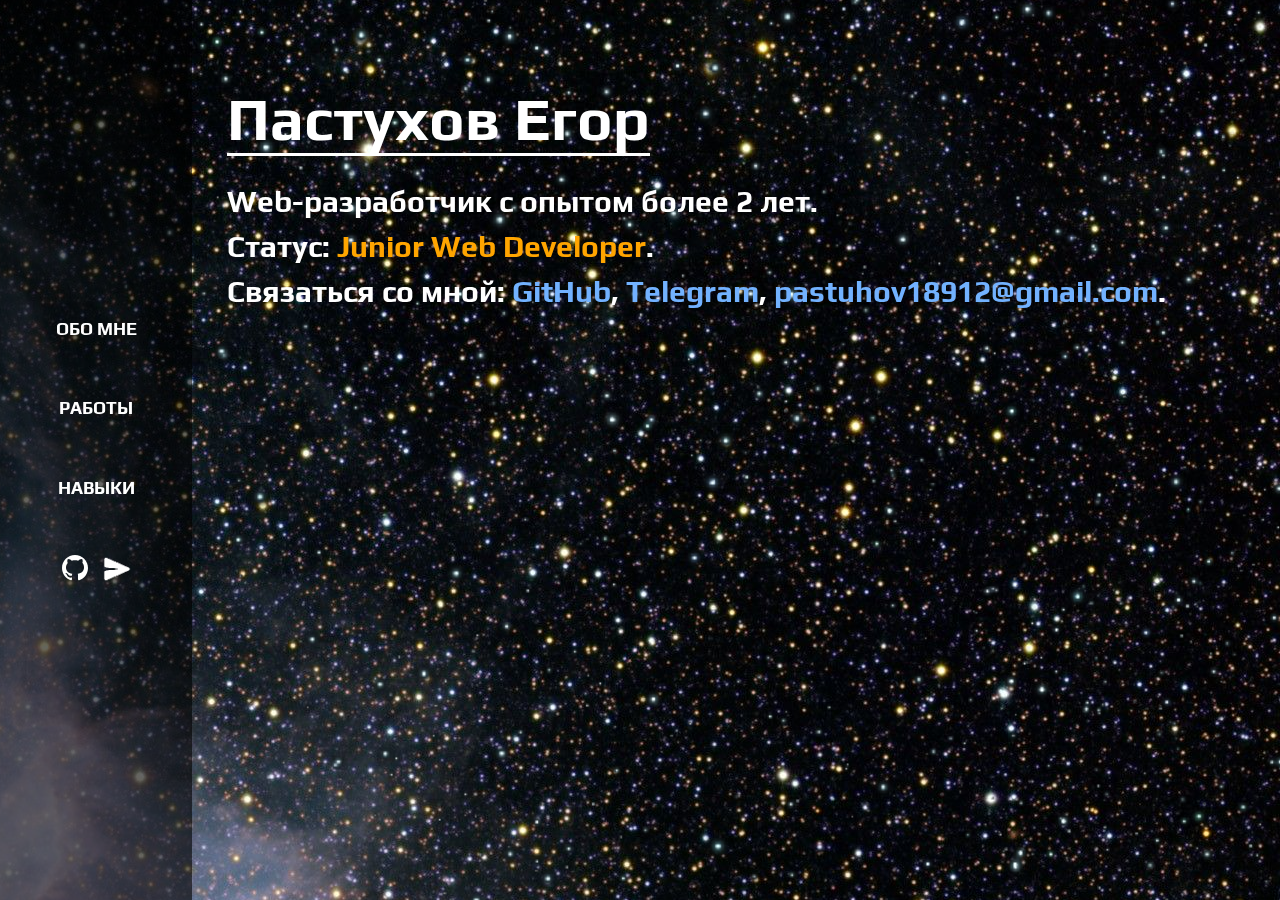
<file: index.html>
<!DOCTYPE html>
<html lang="en">
<head>
  <meta charset="UTF-8">
  <meta http-equiv="X-UA-Compatible" content="IE=edge">
  <meta name="viewport" content="width=device-width, initial-scale=1.0">
  <meta name='freelancehunt' content='b6a412f695c9c83'>
  <link rel="shortcut icon" href="favicon.ico" type="image/x-icon">
  <link rel="stylesheet" type="text/css" href="css/reset.css">
  <link rel="stylesheet" type="text/css" href="css/index.css">
  <link rel="stylesheet" type="text/css" href="css/menubar.css">
  <title>Обо мне</title>
</head>
<body>
  <div class="wrapper">
    <section class="menubar">
      <div class="menubar__body">
        <div class="menubar__title">
          <span>Обо мне</span>
        </div>
        <div class="menubar__burger">
          <span></span>
        </div>
        <div class="menubar__menu">
          <ul class="menubar__list">
            <li class="menubar__item"><a href="" class="menubar__button">обо мне</a></li>
            <li class="menubar__item"><a href="projects.html" class="menubar__button">работы</a></li>
            <li class="menubar__item"><a href="skills.html" class="menubar__button">навыки</a></li>
            <li class="menubar__item">
              <ul class="item__inner">
                <li class="inner-item"><a href="https://github.com/Yegor-own"><img src="img/github.svg" alt=""></a></li>
                <li class="inner-item"><a href="https://t.me/yegor_past"><img src="img/telegramw.png" width="30px" alt=""></a></li>
              </ul>
            </li>
          </ul>
        </div>
      
      </div>
    </section>
    <section class="parallax">
      <div class="parallax__body">
        <div class="parallax__images images-parallax">
          <div class="images-parallax__item">
            <div class="images-parallax__space"></div>
          </div>
          <div class="images-parallax__item">
            <div class="images-parallax__stars"></div>
          </div>
        </div>
      </div>
    </section>
    <section class="content">
      <div class="content__container _container">
        <h2 class="content__title"><span>Пастухов Егор</span></h2>
        <div class="content__text">
          <p>Web-разработчик с опытом более 2 лет.</p>
          <p>Статус: <span class="content__status">Junior Web Developer</span>.</p>
          <p>Связаться со мной: <a href="https://github.com/Yegor-own">GitHub</a>, <a href="https://t.me/yegor_past">Telegram</a>, <span class="content__email">pastuhov18912@gmail.com</span>.</p>
        </div>
      </div>
    </section>
  </div>
  <script src="https://code.jquery.com/jquery-3.6.0.min.js"></script>
  <script src="js/index.js" charset="utf-8"></script>
  <script src="js/menubar.js"></script>
</body>
</html>
</file>
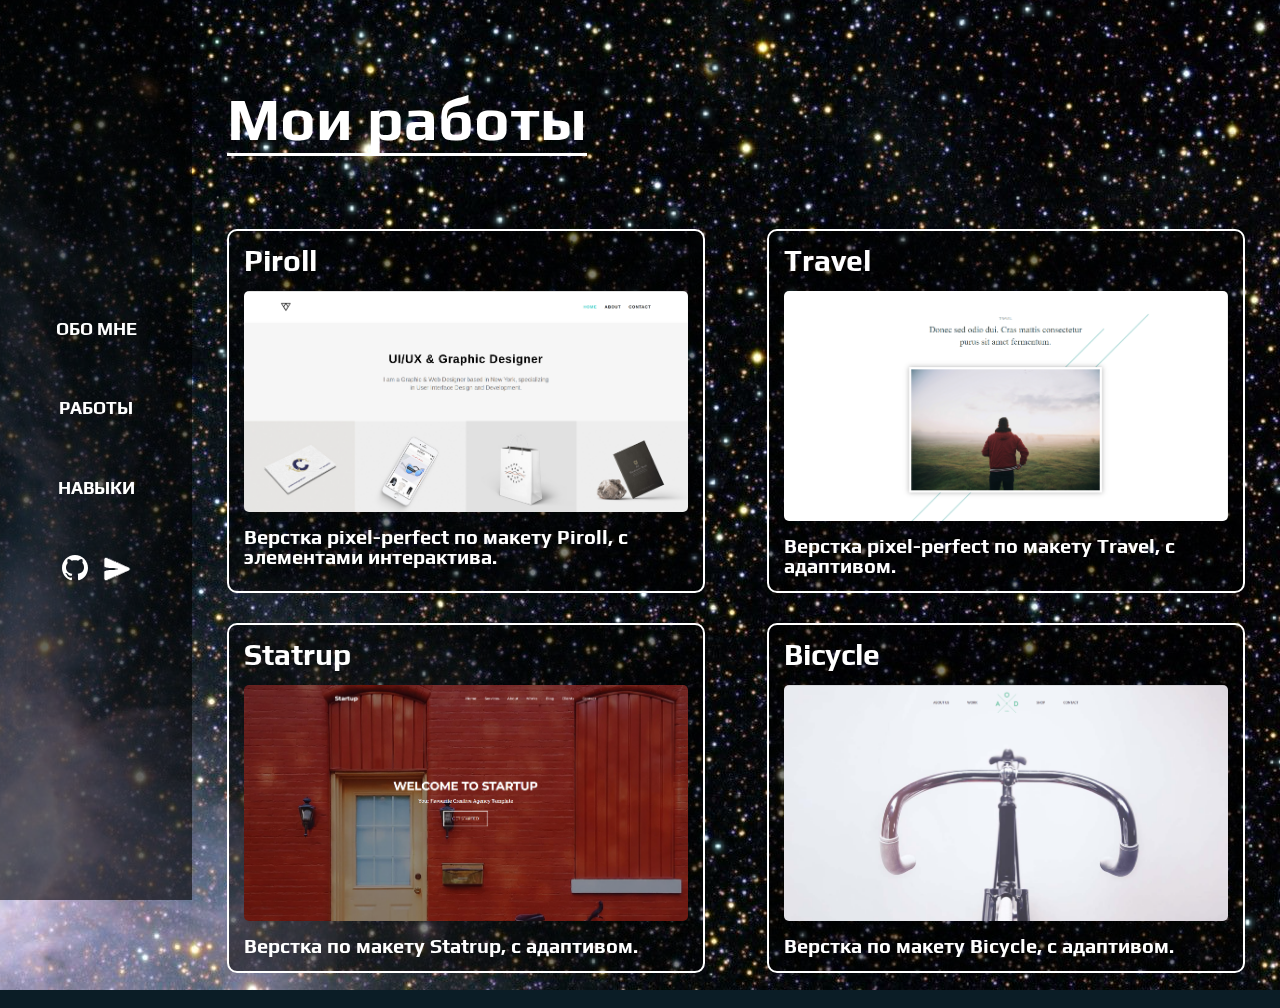
<file: projects.html>
<!DOCTYPE html>
<html lang="en">
<head>
  <meta charset="UTF-8">
  <meta http-equiv="X-UA-Compatible" content="IE=edge">
  <meta name="viewport" content="width=device-width, initial-scale=1.0">
  <link rel="shortcut icon" href="favicon.ico" type="image/x-icon">
	<link rel="stylesheet" type="text/css" href="css/reset.css">
  <link rel="stylesheet" type="text/css" href="css/index.css">
	<link rel="stylesheet" type="text/css" href="css/menubar.css">
	<link rel="stylesheet" type="text/css" href="css/projects.css">
  <title>Работы</title>
</head>
<body>
	<div class="wrapper">
		<section class="menubar">
			<div class="menubar__body">
        <div class="menubar__title">
          <span>Работы</span>
        </div>
        <div class="menubar__burger">
          <span></span>
        </div>
        <div class="menubar__menu">
          <ul class="menubar__list">
            <li class="menubar__item"><a href="index.html" class="menubar__button">обо мне</a></li>
            <li class="menubar__item"><a href="" class="menubar__button">работы</a></li>
            <li class="menubar__item"><a href="skills.html" class="menubar__button">навыки</a></li>
            <li class="menubar__item">
              <ul class="item__inner">
                <li class="inner-item"><a href="https://github.com/Yegor-own"><img src="img/github.svg" alt=""></a></li>
                <li class="inner-item"><a href="https://t.me/yegor_past"><img src="img/telegramw.png" width="30px" alt=""></a></li>
              </ul>
            </li>
          </ul>
        </div>
      </div>
		</section>
		<section class="parallax">
			<div class="parallax__body">
				<div class="parallax__images images-parallax">
					<div class="images-parallax__item">
						<div class="images-parallax__space"></div>
					</div>
					<div class="images-parallax__item">
						<div class="images-parallax__stars"></div>
					</div>
				</div>
			</div>
		</section>
		<section class="content">
			<div class="content__container _container">
				<h2 class="content__title"><span>Мои работы</span></h2>
				<div class="content__cards">
					<a class="content__card" href="https://yegor-own.github.io/portfolio-piroll/">
						<div class="card__title">Piroll</div>
						<img src="./img/piroll.png" class="card__img">
						<div class="card__text">Верстка pixel-perfect по макету Piroll, с элементами интерактива.</div>
					</a>
					<a class="content__card" href="https://yegor-own.github.io/travel">
						<div class="card__title">Travel</div>
						<img src="./img/travel.png" class="card__img">
						<div class="card__text">Верстка pixel-perfect по макету Travel, с адаптивом.</div>
					</a>
					<a class="content__card" href="https://yegor-own.github.io/startup">
						<div class="card__title">Statrup</div>
						<img src="./img/startup.png" class="card__img">
						<div class="card__text">Верстка по макету Statrup, с адаптивом.</div>
					</a>
					<a class="content__card" href="https://yegor-own.github.io/bicycle">
						<div class="card__title">Bicycle</div>
						<img src="./img/Bicycle.png" class="card__img">
						<div class="card__text">Верстка по макету Bicycle, с адаптивом.</div>
					</a>
				</div>
			</div>
		</section>
	</div>
  <script src="https://code.jquery.com/jquery-3.6.0.min.js"></script>
  <script src="js/index.js" charset="utf-8"></script>
  <script src="js/menubar.js"></script>
</body>
</html>
</file>
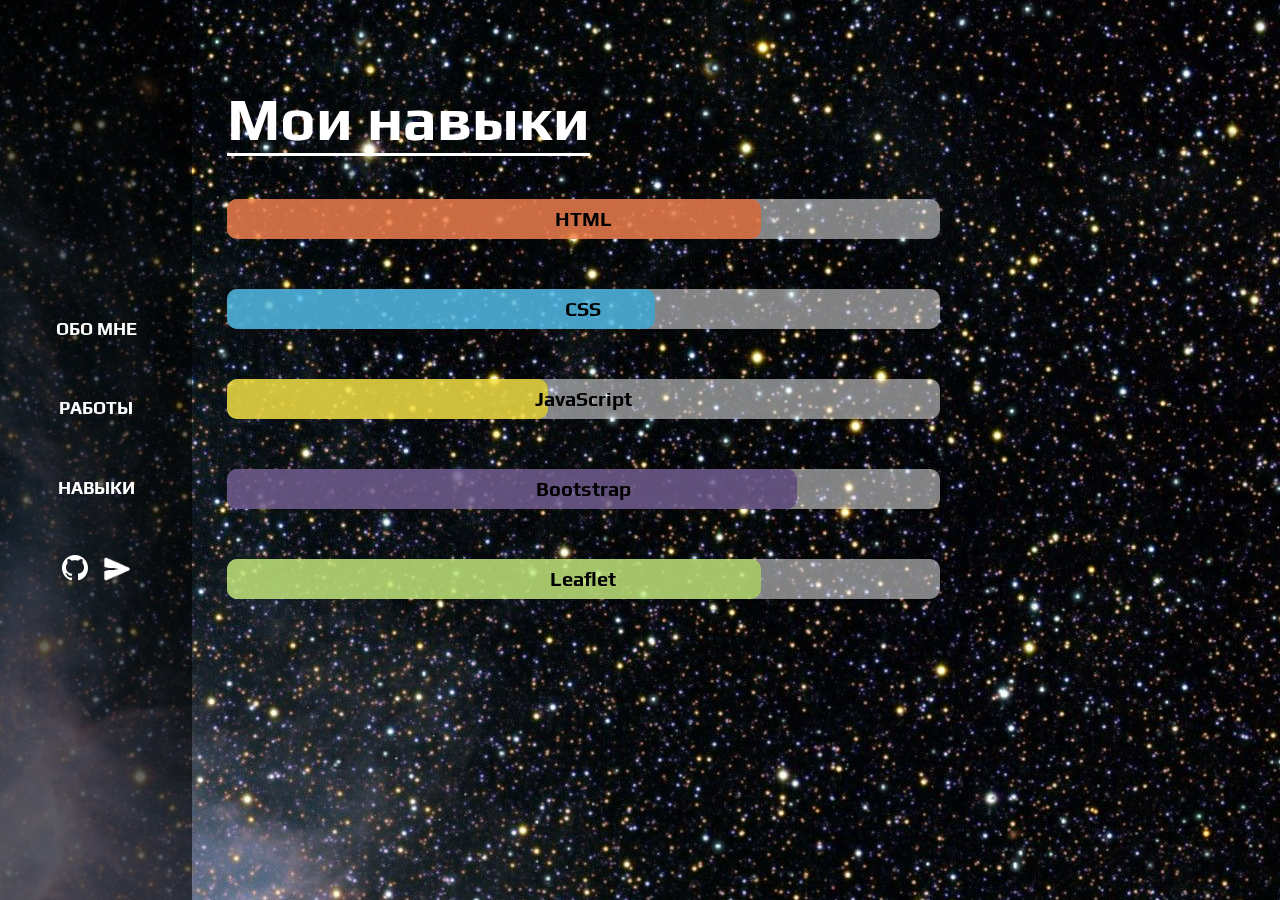
<file: skills.html>
<!DOCTYPE html>
<html lang="en">
<head>
  <meta charset="UTF-8">
  <meta http-equiv="X-UA-Compatible" content="IE=edge">
  <meta name="viewport" content="width=device-width, initial-scale=1.0">
  <link rel="shortcut icon" href="favicon.ico" type="image/x-icon">
  <link rel="stylesheet" type="text/css" href="css/reset.css">
  <link rel="stylesheet" type="text/css" href="css/index.css">
  <link rel="stylesheet" type="text/css" href="css/menubar.css">
  <link rel="stylesheet" type="text/css" href="css/skills.css">
  <title>Навыки</title>
</head>
<body>
  <div class="wrapper">
		<section class="menubar">
      <div class="menubar__body">
        <div class="menubar__title">
          <span>Навыки</span>
        </div>
        <div class="menubar__burger">
          <span></span>
        </div>
        <div class="menubar__menu">
          <ul class="menubar__list">
            <li class="menubar__item"><a href="index.html" class="menubar__button">обо мне</a></li>
            <li class="menubar__item"><a href="projects.html" class="menubar__button">работы</a></li>
            <li class="menubar__item"><a href="" class="menubar__button">навыки</a></li>
            <li class="menubar__item">
              <ul class="item__inner">
                <li class="inner-item"><a href="https://github.com/Yegor-own"><img src="img/github.svg" alt=""></a></li>
                <li class="inner-item"><a href="https://t.me/yegor_past"><img src="img/telegramw.png" width="30px" alt=""></a></li>
              </ul>
            </li>
          </ul>
        </div>
      </div>
		</section>
		<section class="parallax">
			<div class="parallax__body">
				<div class="parallax__images images-parallax">
					<div class="images-parallax__item">
						<div class="images-parallax__space"></div>
					</div>
					<div class="images-parallax__item">
						<div class="images-parallax__stars"></div>
					</div>
				</div>
			</div>
		</section>
		<section class="content">
			<div class="content__container _container">
				<h2 class="content__title"><span>Мои навыки</span></h2>
        <div class="content__progress">
          <div class="progress__bar bar__html"></div>
          <div class="progress__label">
            <a target="_blank" href="https://ru.wikipedia.org/wiki/HTML" class="progress__text">HTML</a>
          </div>
        </div>
        <div class="content__progress">
          <div class="progress__bar bar__css"></div>
          <div class="progress__label">
            <a target="_blank" href="https://ru.wikipedia.org/wiki/CSS" class="progress__text">CSS</a>
          </div>
        </div>
        <div class="content__progress">
          <div class="progress__bar bar__js"></div>
          <div class="progress__label">
            <a target="_blank" href="https://ru.wikipedia.org/wiki/JavaScript" class="progress__text">JavaScript</a>
          </div>
        </div>
        <div class="content__progress">
          <div class="progress__bar bar__bootstrap"></div>
          <div class="progress__label">
            <a target="_blank" href="https://ru.wikipedia.org/wiki/Bootstrap_(%D1%84%D1%80%D0%B5%D0%B9%D0%BC%D0%B2%D0%BE%D1%80%D0%BA)" class="progress__text">Bootstrap</a>
          </div>
        </div>
        <div class="content__progress">
          <div class="progress__bar bar__leaflet"></div>
          <div class="progress__label">
            <a target="_blank" href="https://ru.wikipedia.org/wiki/Leaflet" class="progress__text">Leaflet</a>
          </div>
        </div>
			</div>
		</section>
	</div>
  <script src="https://code.jquery.com/jquery-3.6.0.min.js"></script>
  <script src="js/index.js" charset="utf-8"></script>
  <script src="js/menubar.js"></script>
</body>
</html>
</file>
<file: css/index.css>
.parallax {
  min-height: 100vh;
}

.parallax__body {
  position: fixed;
  width: 100%;
  height: 100%;
  top: 0;
  left: 0;
}


.parallax__container {
  text-transform: uppercase;
  position: relative;
  z-index: 2;
  display: flex;
  align-items: center;
  flex-direction: column;
}

.parallax__label {
  font-size: 28px;
  margin: 20vh 0 30px 0;
  letter-spacing: 6px;
  color: #72b2ff;
}

.parallax__label {
  display: flex;
  align-items: center;
  /* justify-content: center; */
}

.parallax__label hr {
  margin: 0 30px 0 30px;
  width: 70px;
  border: solid 1px #72b2ff;
}

/* .parallax__label::before {
  flex:  0 0 70px;
  content: '';
  margin: 0px 30px 0px 0px;
  background-color: #72b2ff;
  height: 2px;
}

.parallax__label::after {
  flex:  0 0 70px;
  content: '';
  margin: 0px 0px 0px 30px;
  background-color: #72b2ff;
  height: 2px;
} */

.parallax__title {
  text-align: center;
  font-size: 88px;
}

.parallax__images {
  position: absolute;
  width: 120%;
  height: 120%;
  top: -10%;
  left: -10%;
  z-index: 1;
}

.images-parallax {
}

.images-parallax__item {
  position: absolute;
  width: 100%;
  height: 100%;
  top: 0;
  left: 0;
}

.images-parallax__space,
.images-parallax__stars {
  position: absolute;
  width: 100%;
  height: 100%;
  left: 0;
}

.images-parallax__space {
  background: url('../img/space.jpg') top / cover no-repeat;
  top: 0;
}

.images-parallax__stars {
  background: url('../img/space-hd.png') top / cover no-repeat;
  top: 0;
  z-index: 2;
}


.content {
  position: absolute;
  z-index: 2;
  left: 15%;
  right: 0;
  top: 0;
  bottom: 0;
}

.content__container {
  margin-top: 5%;
}

.content__title {
  font-size: 60px;
  margin: 0 0px 30px 0px;
}

.content__title>span {
  border-bottom: 3px solid #fff;
}

.content__text {
  font-size: 30px;
  line-height: 150%;
  margin: 0px 0px 30px 0px;
}

.content__email {
  color: #72b2ff;
}

.content__status {
  color: orange;
}

.content__text a {
  color: #72b2ff;
}

.content__text a:hover {
  border-bottom: 2px solid #72b2ff;
}


@media(max-width: 768px) {
  .content {
    position: absolute;
    z-index: 2;
    left: 0;
    top: 0;
  }
  .content__title {
    font-size: 30px;
    margin: 15% 0px 20px 0px;
  }
  .content__text {
    font-size: 20px;
    line-height: 150%;
    margin: 0px 0px 30px 0px;
  }
}
</file>
<file: css/menubar.css>
.menubar {
  text-transform: uppercase;
  position: fixed;
  top: 0;
  left: 0;
  height: 100%;
  z-index: 3;
  width: 15%;
  background-color: rgba(0, 0, 0, 0.6);
}

.menubar::before {
  content: '';
  position: absolute;
  top: 0;
  left: 0;
  width: 100%;
  background-color: #000;
}

.menubar__body {
  height: 100%;
}

.menubar__menu {
  height: 100%;
}

.menubar__list {
  display: flex;
  justify-content: space-between;
  align-items: center;
  flex-direction: column;
  height: 100%;
  padding: 35vh 20px;
}

.menubar__title, .menubar__burger {
  display: none;
}

.menubar__item {
  font-size: 18px;
  font-weight: bolder;
  width: 100%;
  display: flex;
  justify-content: center;
  align-items: center;
}

.item__inner {
  display: -webkit-flex;
  display: -ms-flex;
  display: flex;
  justify-content: center;
  align-items: center;
}

.inner-item:not(:last-child){
  padding-right: 10px;
}

.menubar__button {
  color: white;
  width: 100%;
  display: flex;
  justify-content: center;
  align-items: center;
  border-left: 0 solid transparent;
  padding: 5px 0;
  -o-transition: all .3s ease;
  -ms-transition: all .3s ease;
  -moz-transition: all .3s ease;
  -webkit-transition: all .3s ease;
  transition: all .3s ease;
}

@media (min-width: 768px) {
  .menubar__button:hover {
    border-left: 30px solid #fff;
  }
}

/* The slider */
.slider {
  position: absolute;
  cursor: pointer;
  top: 0;
  left: 0;
  right: 0;
  bottom: 0;
  background-color: #2196F3;
  -webkit-transition: .4s;
  transition: .4s;
}

.slider:before {
  position: absolute;
  content: "";
  height: 16px;
  width: 16px;
  left: 20px;
  bottom: 4px;
  background-color: white;
  -webkit-transition: .4s;
  transition: .4s;
}

input:checked + .slider {
  background-color: #ccc;
}

input:focus + .slider {
  box-shadow: 0 0 1px #2196F3;
}

input:checked + .slider:before {
  -webkit-transform: translateX(16px);
  -ms-transform: translateX(16px);
  transform: translateX(-16px);
}

/* Rounded sliders */
.slider.round {
  border-radius: 34px;
}

.slider.round:before {
  border-radius: 50%;
}

@media (max-width: 768px) {
  body.lock {
    overflow: hidden;
  }
  .menubar {
    position: fixed;
    top: 0;
    left: 0;
    width: 100%;
    height: 60px;
    background-color: #000;
  }
  .menubar::before {
    content: '';
    position: absolute;
    top: 0;
    left: 0;
    width: 100%;
  }
  .menubar__body {
    position: relative;
    display: flex;
    justify-content: space-between;
    align-items: center;
    height: 100%;
    width: 100%;
    padding: 0 35px;
  }
  .menubar__menu {
    position: fixed;
    top: -100%;
    left: 0;
    height: 100%;
    width: 100%;
    transition: all 0.3s ease 0s;
    background-color: #000;
    padding: 0px 0 0 0;
  }
  .menubar__menu.active {
    top: 0;
  }
  .menubar__list {
    display: flex;
    justify-content: center;
    align-items: center;
    flex-direction: column;
    height: 100%;
    padding: 15px 15px;
  }
  .item__inner {
    justify-content: center;
    align-items: center;
    flex-direction: column;
  }
  .menubar__title {
    display: block;
  }
  .menubar__burger {
    display: block;
    position: relative;
    width: 30px;
    height: 20px;
    z-index: 4;
    right: 0px;
  }
  .menubar__burger span {
    position: absolute;
    background-color: #fff;
    right: 0;
    width: 100%;
    height: 2px;
    top: 9px;
    transition: all 0.3s ease 0s;
  }
  .menubar__burger::before,
  .menubar__burger::after {
    content: '';
    background-color: #fff;
    position: absolute;
    height: 2px;
    right: 0;
    transition: all 0.3s ease 0s;
  }
  .menubar__burger::before {
    width: 125%;
    top: 0;
  }
  .menubar__burger::after {
    width: 125%;
    bottom: 0;
  }
  .menubar__burger.active span {
    transform: scale(0);
  }
  .menubar__burger.active:before {
    transform: rotate(45deg);
    top: 9px;
  }
  .menubar__burger.active:after {
    transform: rotate(-45deg);
    bottom: 9px;
  }
}
</file>
<file: css/projects.css>
.content__cards {
  display: flex;
  justify-content: space-between;
  flex-wrap: wrap;
  margin: 50px 0px 0px 0px;
}

.content__card {
  width: 47%;
  padding: 15px;
  color: #fff;
  border: 2px solid #fff;
  border-radius: 10px;
  background-color: rgba(0, 0, 0, 0.5);
  margin: 30px 0 0 0;
}

.card__title {
  font-size: 30px;
  margin: 0 0px 15px 0;
}

.card__img {
  border-radius: 5px;
  width: 100%;
  margin: 0 0 15px 0;
}

.card__text {
  font-size: 20px;
}


@media(max-width: 768px) {
  .content__cards {
    margin: 0;
  }
  .content__card {
    width: 100%;
    padding: 7px;
    margin: 15px 0 0 0;
  }
  .card__title {
    font-size: 25px;
  }
}
</file>
<file: css/skills.css>
.content__progress {
  position: relative;
  width: 70%;
  height: 40px;
  background: rgba(255, 255, 255, 0.5);;
  overflow: hidden;
  border-radius: 10px;
  margin: 50px 0px 0px 0px;
  transition: all .4s ease;
}

.progress__bar {
  opacity: 0.7;
  height: 40px;
  transition: all .4s ease;
  width: 0;
  border-top-right-radius: 10px;
  border-bottom-right-radius: 10px;
}

.progress__label {
  position: absolute;
  top: 0;
  left: 0;
  height: 100%;
  width: 100%;
}

.progress__text {
  height: 100%;
  font-size: 20px;
  color: #000;
  display: flex;
  align-items: center;
  justify-content: center;
}

.bar__html {
  background-color: #e96228;
  animation: bar__html 2s linear;
  width: 75%;
}

@keyframes bar__html {
  from {width: 0;}
  to {width: 75%;}
}

.bar__css {
  background-color: #2dace1;
  animation: bar__css 2s linear;
  width: 60%;
}

@keyframes bar__css {
  from {width: 0;}
  to {width: 60%;}
}

.bar__js {
  background-color: #efd81d;
  animation: bar__js 2s linear;
  width: 45%;
}

@keyframes bar__js{
  from {width: 0;}
  to {width: 45%;}
}

.bar__bootstrap {
  background-color: #533b78;
  animation: bar__bootstrap 2s linear;
  width: 80%;
}

@keyframes bar__bootstrap{
  from {width: 0;}
  to {width: 80%;}
}

.bar__leaflet {
  background-color: #b3df5e;
  animation: bar__leaflet 2s linear;
  width: 75%;
}

@keyframes bar__leaflet{
  from {width: 0;}
  to {width: 75%;}
}


@media(max-width: 768px) {
  .content__progress {
    width: 100%;
    height: 30px;
    margin: 30px 0px 0px 0px;
  }
  .progress__bar {
    height: 30px;
  }
}
</file>
